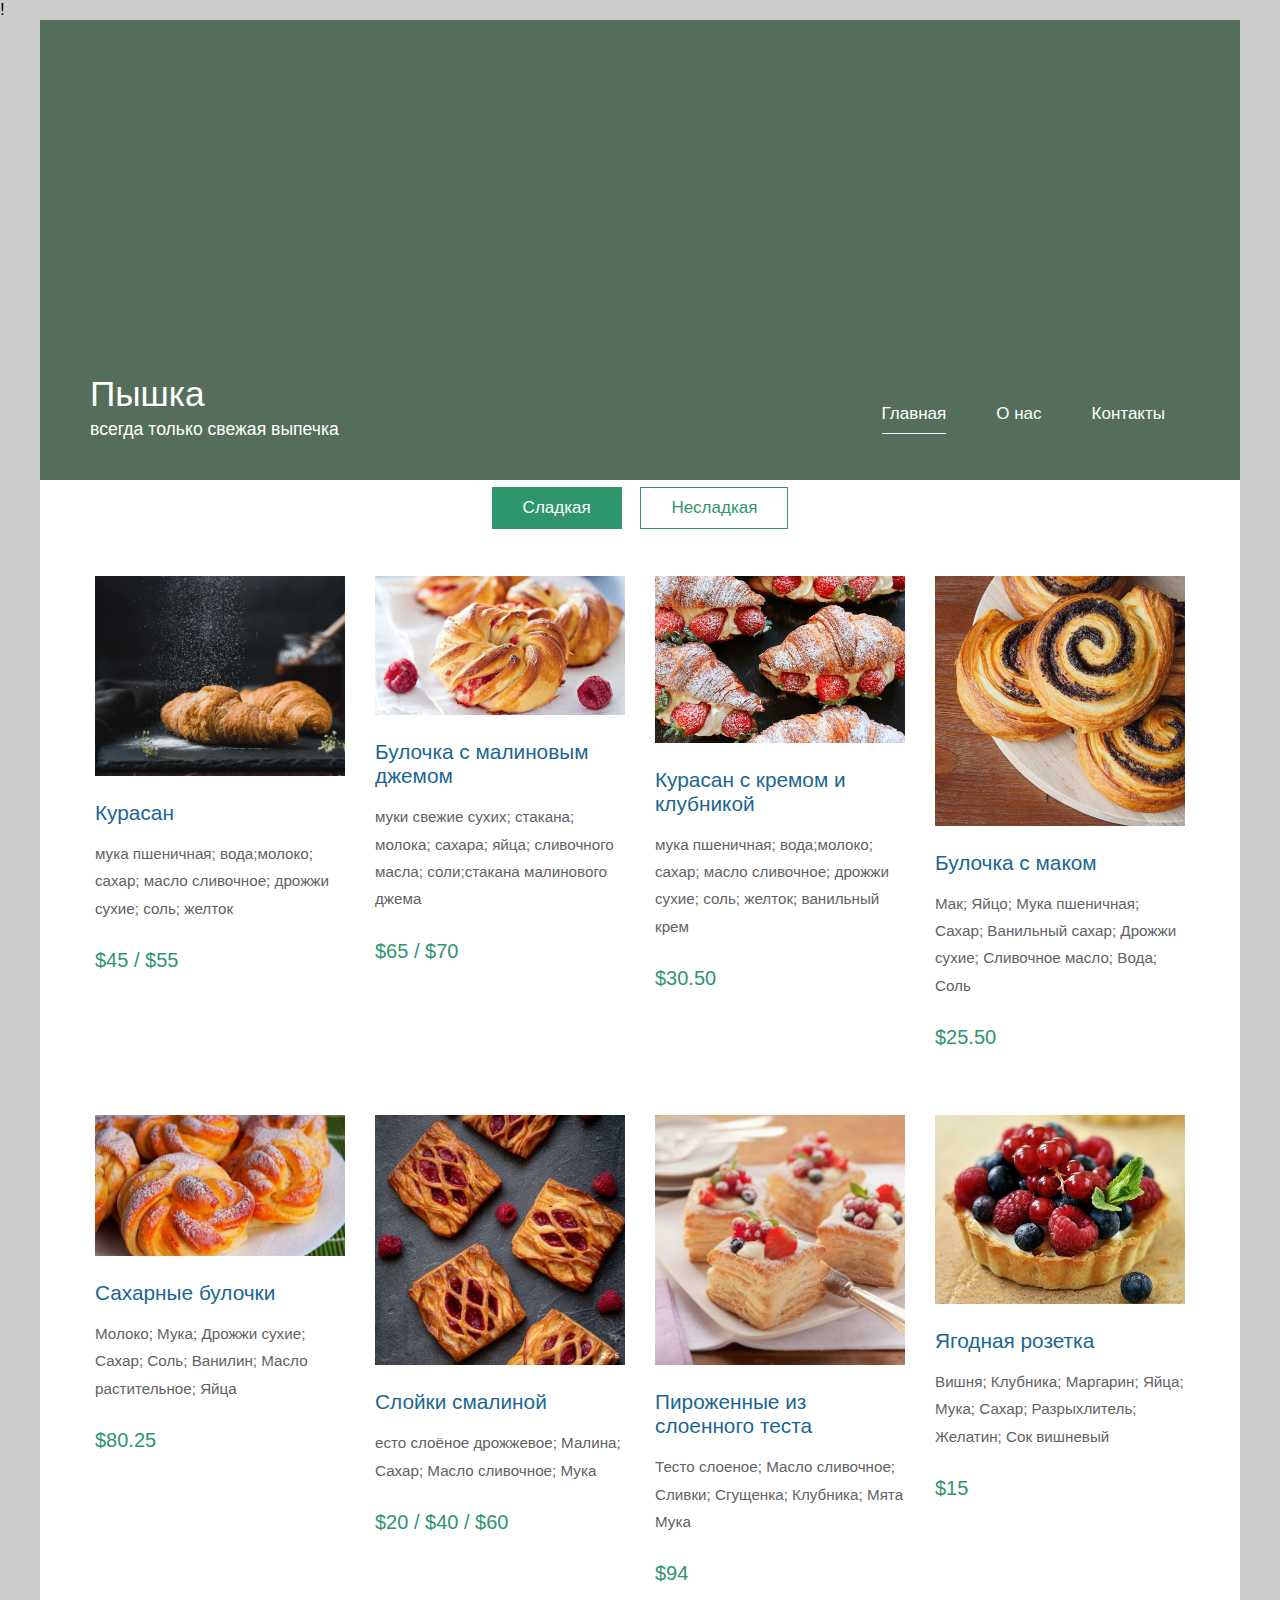
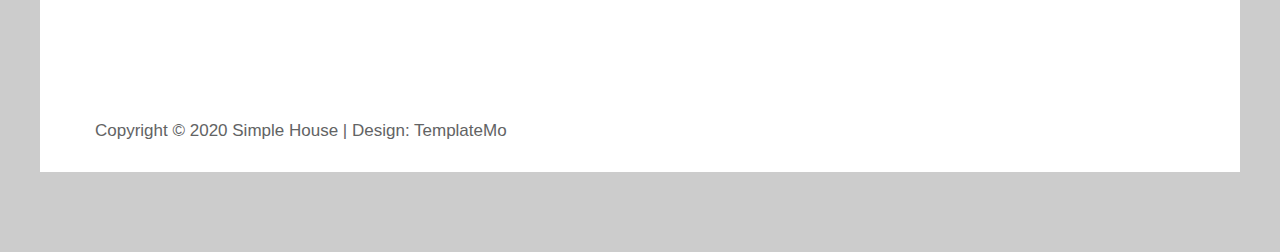
<file: index.html>
<!DOCTYPE html>
<html>
!
<head>
	<meta charset="UTF-8" />
    <meta name="viewport" content="width=device-width, initial-scale=1.0" />
    <title>Пышка</title>
	<link href="css/templatemo-style.css" rel="stylesheet" />
</head>

<body> 

	<div class="container">

		<div class="placeholder">
			<div class="parallax-window" data-parallax="scroll" data-image-src="img/simple-house-01.jpg">
				<div class="tm-header">
					<div class="row tm-header-inner">
						<div class="col-md-6 col-12">
							<div class="tm-site-text-box">
								<h1 class="tm-site-title">Пышка</h1>
								<h6 class="tm-site-description">всегда только свежая выпечка</h6>	
							</div>
						</div>
						<nav class="col-md-6 col-12 tm-nav">
							<ul class="tm-nav-ul">
								<li class="tm-nav-li"><a href="index.html" class="tm-nav-link active">Главная</a></li>
								<li class="tm-nav-li"><a href="2index.html" class="tm-nav-link">О нас</a></li>
								<li class="tm-nav-li"><a href="3index.html" class="tm-nav-link">Контакты</a></li>
							</ul>
						</nav>	
					</div>
				</div>
			</div>
		</div>
		<main>	
			<div class="tm-paging-links">
				<nav>
					<ul>
						<li class="tm-paging-item"><a href="#" class="tm-paging-link active">Сладкая</a></li>
						<li class="tm-paging-item"><a href="#" class="tm-paging-link">Несладкая</a></li>
					</ul>
				</nav>
			</div>
			<div class="row tm-gallery">

				<div id="tm-gallery-page" class="tm-gallery-page">
					<article class="col-lg-3 col-md-4 col-sm-6 col-12 tm-gallery-item">
						<figure>
							<img src="img/курасаны.jpg" alt="Image" class="img-fluid tm-gallery-img" />
							<figcaption>
								<h4 class="tm-gallery-title">Курасан</h4>
								<p class="tm-gallery-description">мука пшеничная; вода;молоко; сахар; масло сливочное; дрожжи сухие; соль; желток </p>
								<p class="tm-gallery-price">$45 / $55</p>
							</figcaption>
						</figure>
					</article>
					<article class="col-lg-3 col-md-4 col-sm-6 col-12 tm-gallery-item">
						<figure>
							<img src="img/ещечтотосмалиной.jpg" alt="Image" class="img-fluid tm-gallery-img" />
							<figcaption>
								<h4 class="tm-gallery-title">Булочка с малиновым джемом </h4>
								<p class="tm-gallery-description">муки
									свежие сухих; стакана; молока; сахара; яйца; сливочного масла; соли;стакана малинового джема</p> 
								<p class="tm-gallery-price">$65 / $70</p>
							</figcaption>
						</figure>
					</article>
					<article class="col-lg-3 col-md-4 col-sm-6 col-12 tm-gallery-item">
						<figure>
							<img src="img/ксклубникой.jpg" alt="Image" class="img-fluid tm-gallery-img" />
							<figcaption>
								<h4 class="tm-gallery-title">Курасан с кремом и клубникой</h4>
								<p class="tm-gallery-description">мука пшеничная; вода;молоко; сахар; масло сливочное; дрожжи сухие; соль; желток; ванильный крем</p>
								<p class="tm-gallery-price">$30.50</p>
							</figcaption>
						</figure>
					</article>
					<article class="col-lg-3 col-md-4 col-sm-6 col-12 tm-gallery-item">
						<figure>
							<img src="img/с маком.jpeg" alt="Image" class="img-fluid tm-gallery-img" />
							<figcaption>
								<h4 class="tm-gallery-title">Булочка с маком</h4>
								<p class="tm-gallery-description">Мак; Яйцо; Мука пшеничная; Сахар; Ванильный сахар; Дрожжи сухие; Сливочное масло; Вода; Соль</p>
								<p class="tm-gallery-price">$25.50</p>
							</figcaption>
						</figure>
					</article>
					<article class="col-lg-3 col-md-4 col-sm-6 col-12 tm-gallery-item">
						<figure>
							<img src="img/чтототворожное.jpg" alt="Image" class="img-fluid tm-gallery-img" />
							<figcaption>
								<h4 class="tm-gallery-title">Сахарные булочки</h4>
								<p class="tm-gallery-description">Молоко; Мука; Дрожжи сухие; Сахар; Соль; Ванилин; Масло растительное; Яйца</p>
								<p class="tm-gallery-price">$80.25</p>
							</figcaption>
						</figure>
					</article>
					<article class="col-lg-3 col-md-4 col-sm-6 col-12 tm-gallery-item">
						<figure>
							<img src="img/чтотосмалиной.jpg" alt="Image" class="img-fluid tm-gallery-img" />
							<figcaption>
								<h4 class="tm-gallery-title">Слойки смалиной</h4>
								<p class="tm-gallery-description">есто слоёное дрожжевое; Малина; Сахар; Масло сливочное; Мука</p>  									
								<p class="tm-gallery-price">$20 / $40 / $60</p>
							</figcaption>
						</figure>
					</article>
					<article class="col-lg-3 col-md-4 col-sm-6 col-12 tm-gallery-item">
						<figure>
							<img src="img/ппирожн.jpg" alt="Image" class="img-fluid tm-gallery-img" />
							<figcaption>
								<h4 class="tm-gallery-title">Пироженные из слоенного теста</h4>
								<p class="tm-gallery-description">Тесто слоеное; Масло сливочное; Сливки; Сгущенка; Клубника; Мята Мука</p>		
								<p class="tm-gallery-price">$94</p>
							</figcaption>
						</figure>
					</article>
					<article class="col-lg-3 col-md-4 col-sm-6 col-12 tm-gallery-item">
						<figure>
							<img src="img/розетка.jpg" alt="Image" class="img-fluid tm-gallery-img" />
							<figcaption>
								<h4 class="tm-gallery-title">Ягодная розетка</h4>
								<p class="tm-gallery-description">Вишня; Клубника; Маргарин; Яйца; Мука; Сахар; Разрыхлитель; Желатин; Сок вишневый</p>	
									
								<p class="tm-gallery-price">$15</p>
							</figcaption>
						</figure>
					</article>

		<footer class="tm-footer text-center">
			<p>Copyright &copy; 2020 Simple House 
            
            | Design: <a rel="nofollow" href="https://templatemo.com">TemplateMo</a></p>
		</footer>
	</div>
</body>
</html>
</file>
<file: css/templatemo-style.css>
.img-fluid tm-gallery-img{
  height: 500px;
}
ul, nav, body, h1, h2, h4, h6, p, figure {
  margin: 0;
  padding: 0;
}

a, button { transition: all 0.3s ease; }


html {
  box-sizing: border-box;
  -ms-overflow-style: scrollbar;
}

*,
*::before,
*::after {
  box-sizing: inherit;
}

.container {
  width: 100%;
  max-width: 1200px;
  margin-right: auto;
  margin-left: auto;
}

.tm-container-inner,
.tm-container-inner-2 {
  padding-left: 15px;
  padding-right: 15px;
}

.row {
  display: -ms-flexbox;
  display: flex;
  -ms-flex-wrap: wrap;
  flex-wrap: wrap;
  margin-left: -15px;
  margin-right: -15px;
}

.col-lg-3,
.col-lg-4,
.col-lg-6,
.col-md-4,
.col-md-6,
.col-sm-6, 
.col-12 {
  position: relative;
  width: 100%;
  padding-right: 15px;
  padding-left: 15px;
}

.col-12 {
  -ms-flex: 0 0 100%;
  flex: 0 0 100%;
  max-width: 100%;
}

@media (min-width: 576px) {
  .col-sm-6 {
    -ms-flex: 0 0 50%;
    flex: 0 0 50%;
    max-width: 50%;
  }
}

@media (min-width: 768px) {
  .col-md-4 {
    -ms-flex: 0 0 33.333333%;
    flex: 0 0 33.333333%;
    max-width: 33.333333%;
  }
  
  .col-md-6 {
    -ms-flex: 0 0 50%;
    flex: 0 0 50%;
    max-width: 50%;
  }
}

@media (min-width: 992px) {
  .col-lg-3 {
    -ms-flex: 0 0 25%;
    flex: 0 0 25%;
    max-width: 25%;
  }
  
  .col-lg-4 {
    -ms-flex: 0 0 33.333333%;
    flex: 0 0 33.333333%;
    max-width: 33.333333%;
  }
  
  .col-lg-6 {
    -ms-flex: 0 0 50%;
    flex: 0 0 50%;
    max-width: 50%;
  }
}

/*
  primary: #2D99CC
  success: #319966
  danger: #993332
*/

.tm-btn {
  display: inline-block;
  font-size: 1rem;
  width: auto;
  padding: 10px 30px;
  text-decoration: none;
  cursor: pointer;
  border: 0;
}

.tm-btn-default {
  border: 1px solid #ccc;
  background-color: transparent;
  color: #626364;
}

.tm-btn-default:hover,
.tm-btn-default:focus {
  color: white;
  background-color: #98999A;
}

.tm-btn-primary {
  background-color: #2D99CC;
  color: white;
}

.tm-btn-primary:hover,
.tm-btn-primary:focus {
  background-color:#2D99CC;
}

.tm-btn-success {
  background-color: #319966;
  color: white;
}

.tm-btn-success:hover,
.tm-btn-success:focus {
  background-color: #1d6e46;
}

.tm-btn-danger {
  background-color: #993332;
  color: white;
}

.tm-btn-danger:hover,
.tm-btn-danger:focus {
  background-color: #752423;
}

.tm-mb-45 {
  margin-bottom: 45px;
}

.tm-mb-p {
    margin-bottom: 20px;
}

.tm-text-success {
  color: #319966;
}

.text-center {
  text-align: center;
}

.hidden {
  display: none !important;
}

.img-fluid {
  max-width: 100%;
  height: auto;
}

body {
  font-family: 'Open Sans', Arial, sans-serif;
  font-size: 17px;
  background-color: #ccc;
  overflow-x: hidden;
}

.container {
  background-color: white;
}

p, address {
  color: #626364;
  line-height: 1.8;
}

.placeholder {
  width: 100%;
  min-height: 460px;
  background-color: #556E5B;
}

.placeholder-2 {
  width: 100%;
  min-height: 220px;
  background-color: #CFBEA5;
  position: relative;
  z-index: 998;
}

.parallax-window {
  min-height: 460px;
  background: transparent;
  position: relative;
}

.parallax-window-2 {
  min-height: 220px;
  width: 100%;
  margin-left: auto;
  margin-right: auto;
  background: transparent;
  position: relative;
}

.parallax-mirror {
  z-index: 999 !important;
}

.tm-header {
  position: absolute;
  bottom: 0;
  left: 0;
  width: 100%;
  color: white;
  z-index: 1000;
}

.tm-header-inner {
  padding: 40px 50px;
}

@media (max-width: 991px) {
  .tm-header-inner {
    padding: 30px 15px;
  }
}

.tm-site-logo {
  display: inline-block;
  margin-right: 5px;
}

.tm-site-text-box {
  display: inline-block;
}

.tm-site-title {
  font-size: 2.2rem;
  font-weight: 400;
  margin-bottom: 5px;
}

.tm-site-description {
  font-size: 1.1rem;
  font-weight: 400;
}

.tm-nav {
  text-align: right;
  margin-top: 30px;
}

.tm-nav-ul {
  display: flex;
  justify-content: flex-end;
}

.tm-nav-li {
  list-style: none;
  display: block;
  margin-bottom: 0;
  padding-right: 25px;
  padding-left: 25px;
}

@media (max-width: 991px) {
  .tm-nav-li {
    padding-right: 15px;
    padding-left: 15px;
  }
}

.tm-nav-link {
  color: white;
  text-decoration: none;
  padding-bottom: 10px;
}

.tm-nav-link.active,
.tm-nav-link:hover {
  border-bottom: 1px solid white;
}

.tm-welcome-section {
  margin: 60px auto;
  max-width: 655px;
}

.tm-section-title {
  font-size: 2rem;
  font-weight: 400;
  margin-bottom: 30px;
}

.tm-gallery {
  margin-bottom: 80px;
}

.tm-gallery-page {
  max-width: 280px;
  margin-left: auto;
  margin-right: auto;
  display: -ms-flexbox;
  display: flex;
  -ms-flex-wrap: wrap;
  flex-wrap: wrap;
}

.tm-gallery-description {
  font-size: 0.95rem;
}

.tm-section,
.tm-container-inner,
.tm-container-inner-2 {
  margin-left: auto;
  margin-right: auto;
}

/* Small devices (landscape phones, 576px and up) */
@media (min-width: 576px) {
  .tm-gallery-page {
    max-width: 560px;
  }
}

/* Medium devices (tablets, 768px and up) */
@media (min-width: 768px) {
  .tm-gallery-page,
  .tm-section,
  .tm-container-inner,
  .tm-container-inner-2 {
    max-width: 840px;
  }
}

/* Large devices (desktops, 992px and up) */
@media (min-width: 992px) {
  .tm-gallery-page,
  .tm-section {
    max-width: 1120px;
  }
  
  .tm-container-inner {
    max-width: 1120px;
  }
  
  .tm-container-inner-2 {
    max-width: 900px;
  }
}

.tm-gallery-item {
  max-width: 280px;
}

.tm-gallery-img {
  margin-bottom: 20px;
}

.tm-gallery-title {
  font-size: 1.3rem;
  font-weight: 400;
  color: #1A6692;
  margin-bottom: 15px;
}

.tm-gallery-description {
  margin-bottom: 20px;
}

.tm-gallery-price {
  font-size: 1.25rem;
  color: #2F956D;
  margin-bottom: 60px;
}

.tm-paging-links {
  text-align: center;
  margin-bottom: 40px;
}

.tm-paging-item {
  list-style: none;
  display: inline-block;
  border: 1px solid #2F956D;
  margin: 7px;
}

.tm-paging-link {
  padding: 10px 30px;
  display: flex;
  align-items: center;
  justify-content: center;
  text-decoration: none;
  color: #2F956D;
  background-color: transparent;
}

.tm-paging-link.active,
.tm-paging-link:hover {
  background-color: #2F956D;
  color: white;
}

.tm-description-figure {
  text-align: center;  
}

.tm-description-box {
  margin-left: auto;
  margin-right: auto;
}

.tm-description-box {
  padding-left: 0;
  padding-right: 0;
  display: flex;
  flex-direction: column;
  margin-top: 30px;
  max-width: 530px;
}

@media (min-width: 768px) {
  .tm-description-box {
    padding-left: 5px;
    padding-right: 40px;
    margin-top: 0;
  }
}

.tm-right {
  align-self: flex-end;
}

.tm-footer {
  padding: 25px 15px;
  margin-top: 40px;
}

.tm-footer a {
  color: #626364;
  text-decoration: none;
}

.tm-footer a:hover {
  color: #1A6692;
}

/* About */
.tm-persons {
  margin-bottom: 20px;
}

.tm-person {
  display: flex;
  flex-direction: column;
  align-items: center;
  justify-content: center;
  margin-bottom: 60px;
}

@media (min-width: 420px) {
  .tm-person {
    flex-direction: row;
  }
}

.tm-person-description {
  padding-left: 20px;
  padding-right: 20px;
}

.tm-person-name {
  font-size: 1.6rem;
  font-weight: 300;
  color: #09C;
  margin-bottom: 5px;
  margin-top: 15px;
}

@media (min-width: 420px) {
  .tm-person-name {
    margin-top: 0;
  }
}

.tm-person-title {
  color: #C39;
  margin-bottom: 20px;
}

.tm-person-about {
  margin-bottom: 20px;
}

.tm-social-link {
  color: #626364;
  display: inline-block;
  border-radius: 1px;
  background-color: transparent;
  font-size: 1.3rem;
  text-decoration: none;
  width: 40px;
  height: 40px;
  margin-right: 0;
  margin-bottom: 15px;
}

.tm-social-link:hover {
  color: white;
  background-color: #626364;
}

.tm-social-icon {
  display: flex;
  align-items: center;
  justify-content: center;
  width: 100%;
  height: 100%;
}

.tm-feature {
  text-align: center;
  padding: 45px 20px;
}

.tm-feature-icon {
  color: #9f9c9c;
  margin-bottom: 65px;
}

.tm-feature-description {
  margin-bottom: 35px;
  font-size: 1rem;
}

.tm-features {
  margin-top: 35px;
}

.tm-history {
  margin-top: 45px;
}

.tm-history-inner {
  display: flex;
  align-items: center;
  justify-content: center;
  flex-direction: column;
}

.tm-history-img {
  max-width: 100%;
}

@media (min-width: 768px) {
 .tm-history-img {
    max-width: 50%;
  }
  
  .tm-history-inner {
    flex-direction: row;
  }
}

.tm-history-title {
  font-size: 1.6rem;
  font-weight: 300;
  color: #1A6692;
  margin-bottom: 30px;
}

.tm-history-text {
  max-width: 480px;
  margin: 15px auto 0;
}

.tm-history-description {
  margin-bottom: 40px;
}

@media (min-width: 768px) {
 .tm-history-text {
    max-width: auto;
    margin: 0 auto 0 35px;
  } 
}

/* Contact Page */
.tm-contact-form {
  max-width: 100%;
}

@media (min-width: 768px) {
 .tm-contact-form {
    max-width: 310px;
  } 
}

.tm-d-flex {
  display: flex;
  flex-direction: column;
}

.tm-btn-right {
  align-self: flex-end;
}

.form-group {
  margin-bottom: 30px;
}

.form-control {
  display: block;
  width: 100%;
  padding: 0.375rem 0.75rem;
  font-size: 1.1rem;
  font-weight: 400;
  line-height: 1.5;
  color: #626364;
  background-color: #fff;
  background-clip: padding-box;
  border: 1px solid #ced4da;
  border-right: 0;
  border-top: 0;
  border-left: 0;
  border-radius: 0;
  transition: border-color 0.15s ease-in-out, box-shadow 0.15s ease-in-out;
}

.form-control::-ms-expand {
  background-color: transparent;
  border: 0;
}

.form-control:focus {
  color: #495057;
  background-color: #fff;
  border-color: #80bdff;
  outline: 0;
  box-shadow: 0 0 0 0.2rem rgba(0, 123, 255, 0.25);
}

.form-control::-webkit-input-placeholder {
  color: #6c757d;
  opacity: 1;
}

.form-control::-moz-placeholder {
  color: #6c757d;
  opacity: 1;
}

.form-control:-ms-input-placeholder {
  color: #6c757d;
  opacity: 1;
}

.form-control::-ms-input-placeholder {
  color: #6c757d;
  opacity: 1;
}

.form-control::placeholder {
  color: #6c757d;
  opacity: 1;
}

.tm-info-title {
  font-size: 1.6rem;
  font-weight: 300;
  margin-bottom: 30px;
}

address {
  font-style: normal;
  margin-bottom: 50px;
}

.tm-address-box {
  max-width: 100%;
}

@media (min-width: 768px) {
 .tm-address-box {
    max-width: 315px;
  } 
}

.tm-contact-icon {
  display: inline-block;
  margin-right: 25px;
  color: #319966;
}

.tm-contact-link {
  display: inline-block;
  color: #626364;
  margin-bottom: 25px;
  text-decoration: none;
}

.tm-contact-social {
  margin-top: 10px;
}

.tm-map {
  max-width: 900px;
  height: 450px;
  width: 100%;
  margin-left: auto;
  margin-right: auto;
}

.tm-map iframe {
  width: 100%;
  height: 100%;
}

.tm-contact-section {
  padding-bottom: 30px;
}

.tm-map-section {
  padding-top: 40px;
  padding-bottom: 40px;
}

.tm-info-section {
  padding-top: 30px;
}

.tm-faq {
  max-width: 650px;
  margin-left: auto;
  margin-right: auto;
}

.tm-accordion {
  padding-top: 40px;
}

.accordion {
  font-size: 1.2rem;
  font-family: 'Open Sans', Helevetica, Arial, sans-serif;
  color: #999;
  background-color: transparent;
  border: 1px solid #d0d0d0;
  margin-bottom: 17px;
  margin-top: 17px;
  cursor: pointer;
  padding: 10px 20px 6px;
  width: 100%;
  text-align: left;
  outline: none;
  transition: 0.4s;
}
@keyframes changeIcon {
  0% {
    content: '\f0d9';
  }
  50% {
    color: white;
  }
  100% {
    content: "\f0d7";
  }
}

@keyframes changeIconBack {
  0% {
    content: '\f0d7';
  }
  50% {
    color: white;
  }
  100% {
    content: "\f0d9";
  }
}

.accordion:after {
  font-family: 'Font Awesome 5 Free';
  font-weight: 900;
  animation: changeIconBack 0.3s linear;
  content: '\f0d9';
  font-size: 2rem;
  color: #999;
  float: right;
  margin-left: 5px;
}

.accordion.active:after {
  animation: changeIcon 0.3s linear;
  content: '\f0d7';
}

.panel {
  background-color: white;
  max-height: 0;
  overflow: hidden;
  transition: max-height 0.2s ease-out;
}

.panel p {
  padding: 5px 20px 30px;
}
</file>
